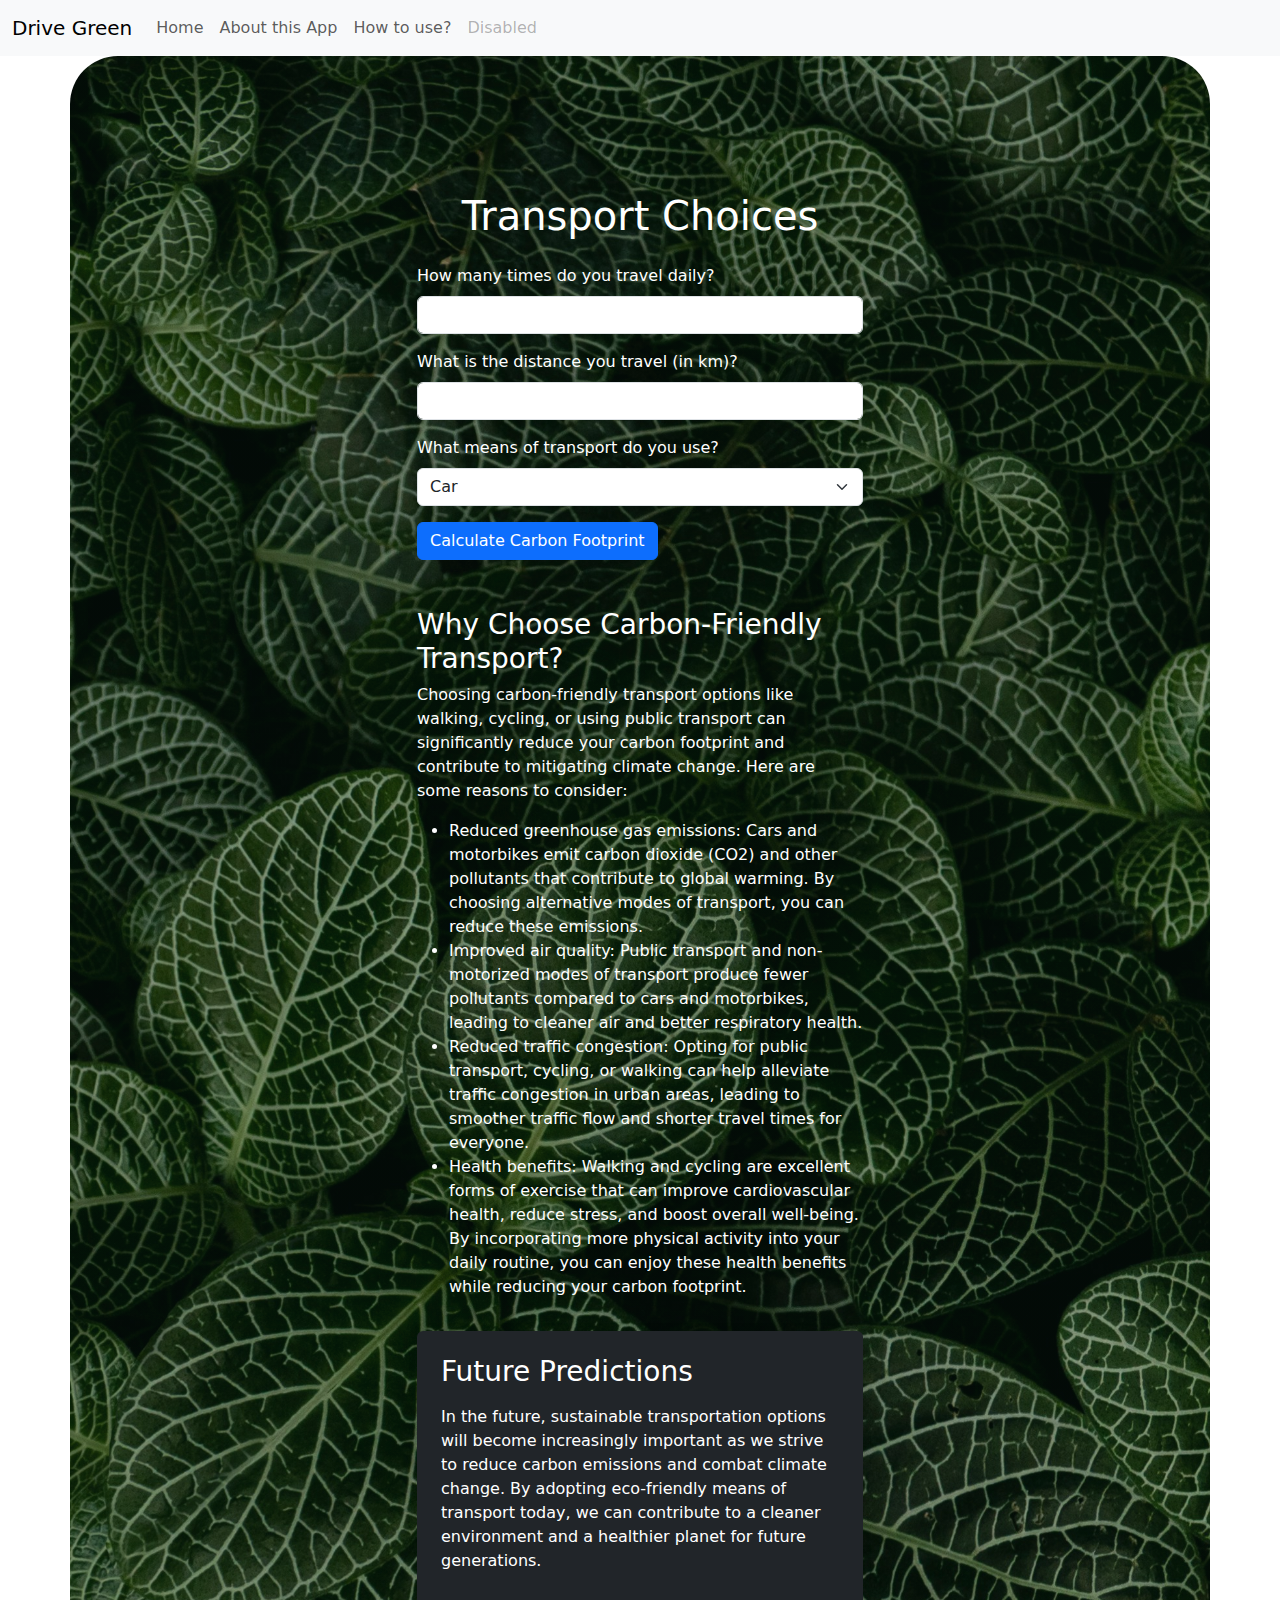
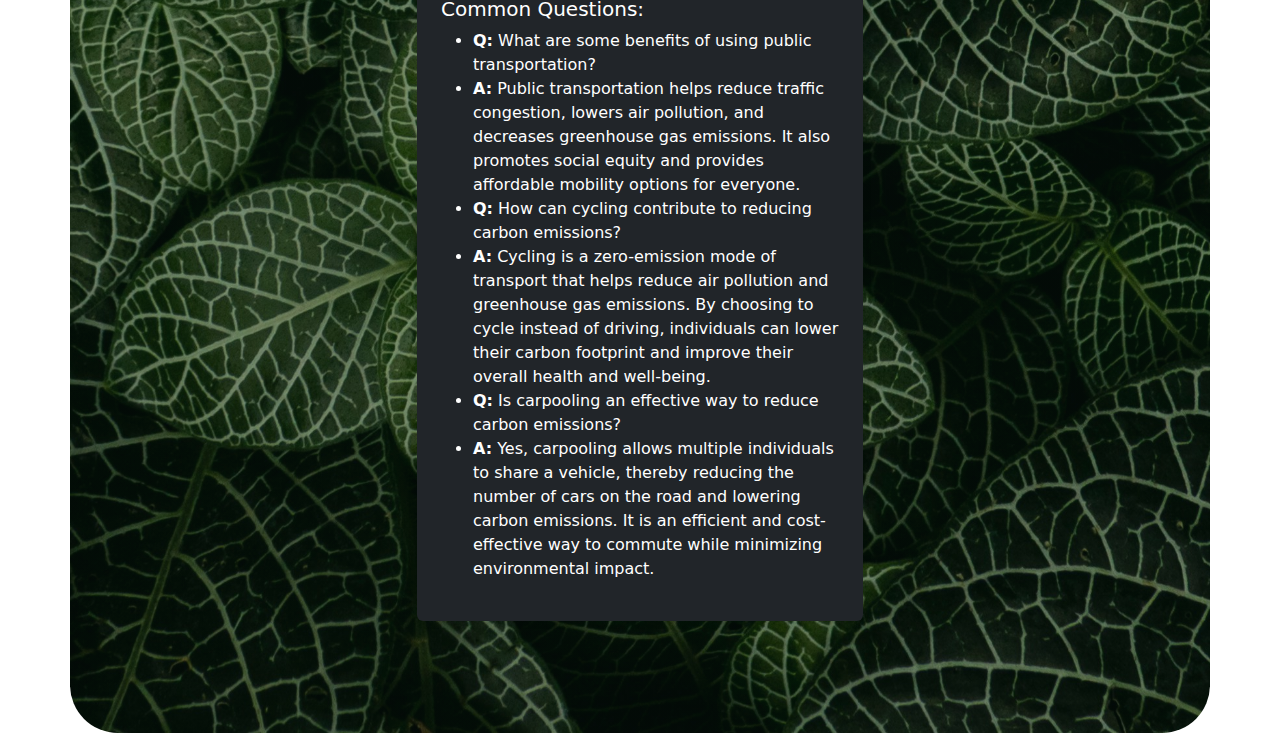
<file: carbon_footprint.html>
<!DOCTYPE html>
<html lang="en">

<head>
    <meta charset="UTF-8">
    <meta name="viewport" content="width=device-width, initial-scale=1.0">
    <title>Transport Choices</title>
    <link href="https://cdn.jsdelivr.net/npm/bootstrap@5.3.3/dist/css/bootstrap.min.css" rel="stylesheet"
        integrity="sha384-QWTKZyjpPEjISv5WaRU9OFeRpok6YctnYmDr5pNlyT2bRjXh0JMhjY6hW+ALEwIH" crossorigin="anonymous">
    <style>
        :root {
            --overcolor2: rgb(9 35 23 / 29%);
        }

        .main-bg {
            background: linear-gradient(var(--overcolor2),
                    var(--overcolor2)), url('josefin-HtCgLIDy-2U-unsplash.jpg');
            background-size: cover;
            background-repeat: no-repeat;
            background-position: center;
            color: white;
            padding: 7rem;
            border-radius: 3rem;
        }

        .prediction-card {
            background-color: rgba(255, 255, 255, 0.9);
            border-radius: 1rem;
            padding: 1.5rem;
            margin-top: 2rem;
            box-shadow: 0 0 10px rgba(0, 0, 0, 0.1);
        }
    </style>
</head>

<body>
    <nav class="navbar navbar-expand-lg bg-body-tertiary">
        <div class="container-fluid">
            <a class="navbar-brand" href="#">Drive Green</a>
            <button class="navbar-toggler" type="button" data-bs-toggle="collapse"
                data-bs-target="#navbarSupportedContent" aria-controls="navbarSupportedContent" aria-expanded="false"
                aria-label="Toggle navigation">
                <span class="navbar-toggler-icon"></span>
            </button>
            <div class="collapse navbar-collapse" id="navbarSupportedContent">
                <ul class="navbar-nav me-auto mb-2 mb-lg-0">
                    <li class="nav-item">
                        <a class="nav-link" href="index.html">Home</a>
                    </li>
                    <li class="nav-item">
                        <a class="nav-link" href="#">About this App</a>
                    </li>
                    <li class="nav-item">
                        <a class="nav-link" href="#">How to use?</a>
                    </li>
                    <li class="nav-item">
                        <a class="nav-link disabled" aria-disabled="true">Disabled</a>
                    </li>
                </ul>
            </div>
        </div>
    </nav>

    <div class="container main-bg">
        <h1 class="my-4 text-center">Transport Choices</h1>
        <div class="row">
            <div class="col-md-6 offset-md-3">
                <form id="carbonForm">
                    <div class="mb-3">
                        <label for="dailyTravel" class="form-label">How many times do you travel daily?</label>
                        <input type="number" class="form-control" id="dailyTravel" required>
                    </div>
                    <div class="mb-3">
                        <label for="distance" class="form-label">What is the distance you travel (in km)?</label>
                        <input type="number" class="form-control" id="distance" required>
                    </div>
                    <div class="mb-3">
                        <label for="transport" class="form-label">What means of transport do you use?</label>
                        <select class="form-select" id="transport" required>
                            <option value="car">Car</option>
                            <option value="motorbike">Motorbike</option>
                            <option value="bus">Bus</option>
                            <option value="metro">Metro</option>
                            <option value="shared_taxi">Shared Taxi</option> <!-- Updated option -->
                            <option value="bicycle">Bicycle</option> <!-- Corrected capitalization -->
                            <option value="walking">Walking</option> <!-- Corrected capitalization -->
                        </select>
                    </div>
                    <button type="submit" class="btn btn-primary">Calculate Carbon Footprint</button>
                </form>
                <div id="result" class="mt-3"></div>
                <div class="mt-5">
                    <h3>Why Choose Carbon-Friendly Transport?</h3>
                    <p>Choosing carbon-friendly transport options like walking, cycling, or using public transport can
                        significantly reduce your carbon footprint and contribute to mitigating climate change. Here are
                        some reasons to consider:</p>
                    <ul>
                        <li>Reduced greenhouse gas emissions: Cars and motorbikes emit carbon dioxide (CO2) and other
                            pollutants that contribute to global warming. By choosing alternative modes of transport,
                            you can reduce these emissions.</li>
                        <li>Improved air quality: Public transport and non-motorized modes of transport produce fewer
                            pollutants compared to cars and motorbikes, leading to cleaner air and better respiratory
                            health.</li>
                        <li>Reduced traffic congestion: Opting for public transport, cycling, or walking can help
                            alleviate traffic congestion in urban areas, leading to smoother traffic flow and shorter
                            travel times for everyone.</li>
                        <li>Health benefits: Walking and cycling are excellent forms of exercise that can improve
                            cardiovascular health, reduce stress, and boost overall well-being. By incorporating more
                            physical activity into your daily routine, you can enjoy these health benefits while
                            reducing your carbon footprint.</li>
                    </ul>
                </div>
                <!-- <div class="prediction-card">
                    <h3 class="text-center">Future Predictions</h3>
                    <p>In the future, advancements in technology and infrastructure will make carbon-friendly transport
                        options even more accessible and appealing. Here are some predictions:</p>
                    <ul>
                        <li>Expansion of bike lanes and pedestrian-friendly zones in cities to encourage walking and
                            cycling.</li>
                        <li>Increased availability of electric vehicles (EVs) and improved charging infrastructure,
                            making EVs a mainstream choice for consumers.</li>
                        <li>Integration of smart transportation systems to optimize traffic flow and reduce congestion,
                            resulting in shorter travel times and lower emissions.</li>
                        <li>Implementation of incentives and policies to promote carpooling, ride-sharing, and public
                            transportation, incentivizing people to choose sustainable travel options.</li>
                        <li>Emergence of innovative transportation solutions, such as autonomous vehicles and flying
                            taxis, revolutionizing urban mobility and reducing environmental impact.</li>
                    </ul>
                    <p>By embracing these future trends and making conscious choices today, we can create a more
                        sustainable and eco-friendly transportation system for generations to come.</p>
                </div>
            </div> -->
                <div class="prediction-card bg-dark text-white p-4 rounded">
                    <h3 class="mb-3">Future Predictions</h3>
                    <p>In the future, sustainable transportation options will become increasingly important as we strive
                        to
                        reduce carbon emissions and combat climate change. By adopting eco-friendly means of transport
                        today, we can contribute to a cleaner environment and a healthier planet for future generations.
                    </p>
                    <h5 class="mt-4">Common Questions:</h5>
                    <ul>
                        <li><strong>Q:</strong> What are some benefits of using public transportation?</li>
                        <li><strong>A:</strong> Public transportation helps reduce traffic congestion, lowers air
                            pollution,
                            and decreases greenhouse gas emissions. It also promotes social equity and provides
                            affordable
                            mobility options for everyone.</li>
                        <li><strong>Q:</strong> How can cycling contribute to reducing carbon emissions?</li>
                        <li><strong>A:</strong> Cycling is a zero-emission mode of transport that helps reduce air
                            pollution
                            and greenhouse gas emissions. By choosing to cycle instead of driving, individuals can lower
                            their carbon footprint and improve their overall health and well-being.</li>
                        <li><strong>Q:</strong> Is carpooling an effective way to reduce carbon emissions?</li>
                        <li><strong>A:</strong> Yes, carpooling allows multiple individuals to share a vehicle, thereby
                            reducing the number of cars on the road and lowering carbon emissions. It is an efficient
                            and
                            cost-effective way to commute while minimizing environmental impact.</li>
                    </ul>
                </div>

            </div>
        </div>

        <script src="https://cdn.jsdelivr.net/npm/bootstrap@5.3.3/dist/js/bootstrap.bundle.min.js"
            integrity="sha384-YvpcrYf0tY3lHB60NNkmXc5s9fDVZLESaAA55NDzOxhy9GkcIdslK1eN7N6jIeHz"
            crossorigin="anonymous"></script>
        <script src="carbon_footprint.js"></script>
</body>

</html>
</file>
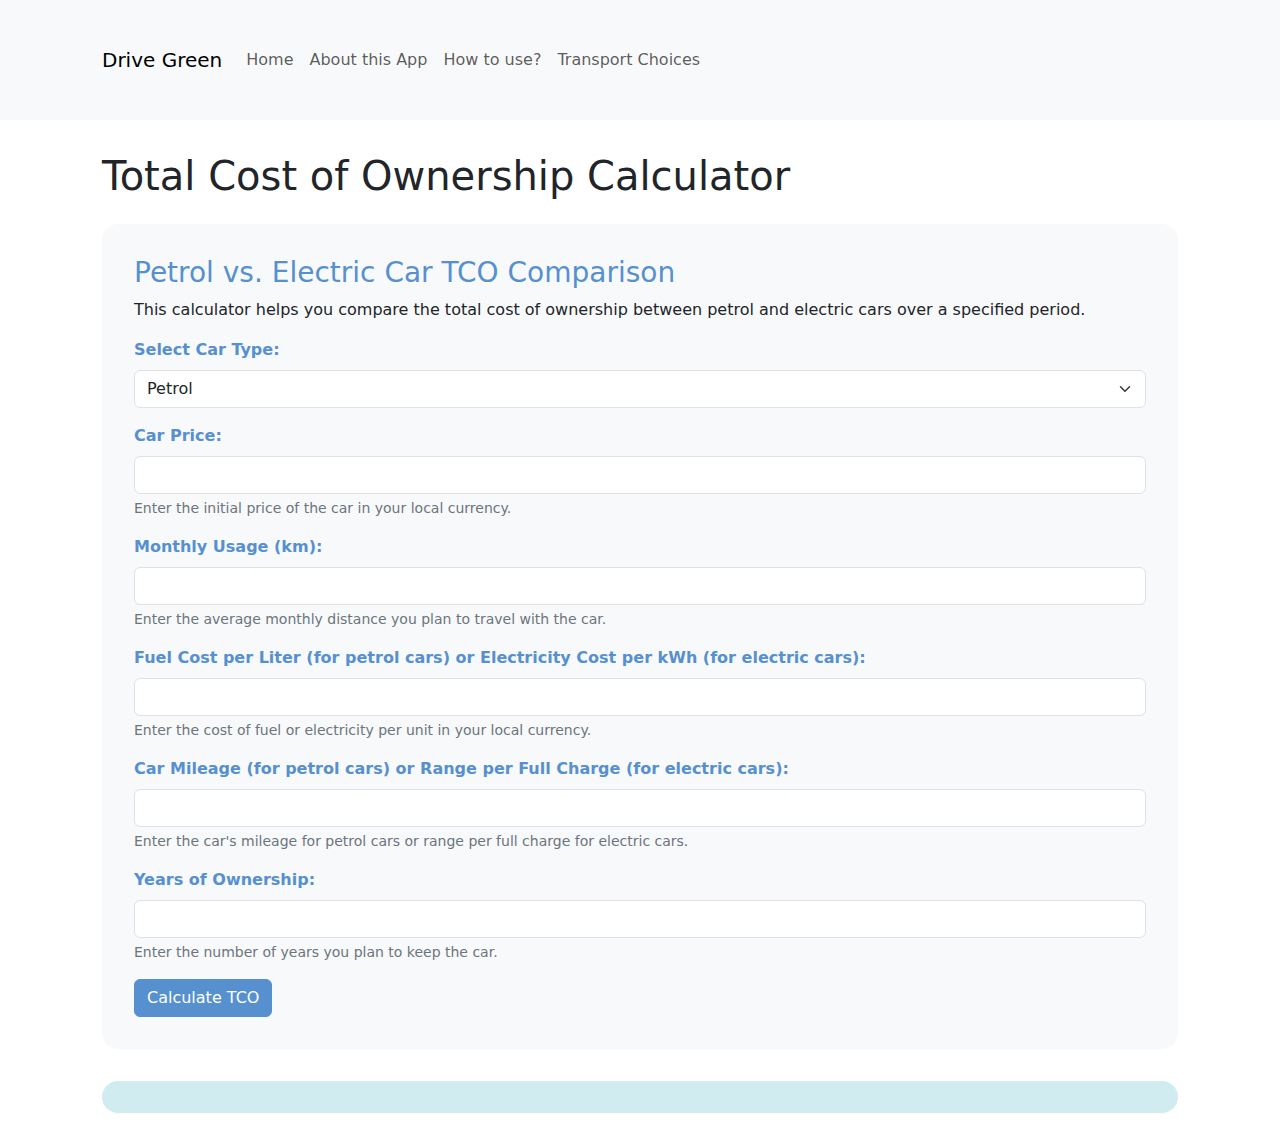
<file: ownership_cost.html>
<!DOCTYPE html>
<html lang="en">

<head>
    <meta charset="UTF-8">
    <meta name="viewport" content="width=device-width, initial-scale=1.0">
    <title>Total Cost of Ownership Calculator</title>
    <link href="https://cdn.jsdelivr.net/npm/bootstrap@5.3.3/dist/css/bootstrap.min.css" rel="stylesheet"
        integrity="sha384-QWTKZyjpPEjISv5WaRU9OFeRpok6YctnYmDr5pNlyT2bRjXh0JMhjY6hW+ALEwIH" crossorigin="anonymous">
    <style>
        .container {
            padding: 2rem;
        }

        .calculator-card {
            background-color: #f8f9fa;
            border-radius: 1rem;
            padding: 2rem;
            margin-bottom: 2rem;
        }

        .calculator-card h3 {
            color: #5690cf;
        }

        .calculator-card p {
            color: #212529;
        }

        .form-label {
            font-weight: bold;
            color: #5690cf;
        }

        .form-text {
            color: #6c757d;
        }

        .btn-primary {
            background-color: #5690cf;
            border-color: #5690cf;
        }

        .btn-primary:hover {
            background-color: #000102;
            border-color: #5690cf;
        }

        .result-container {
            background-color: #d1ecf1;
            border-radius: 1rem;
            padding: 1rem;
            margin-top: 1rem;

            :root {
                --overcolor2: rgb(9 35 23 / 29%);
            }

            .main-bg {
                background: linear-gradient(var(--overcolor2),
                        var(--overcolor2)), url('josefin-HtCgLIDy-2U-unsplash.jpg');
                background-size: cover;
                background-repeat: no-repeat;
                background-position: center;
                color: white;
                padding: 7rem;
                border-radius: 3rem;
            }
        }
    </style>
</head>

<body>
    <nav class="navbar navbar-expand-lg navbar-light bg-light">
        <div class="container">
            <a class="navbar-brand" href="#">Drive Green</a>
            <button class="navbar-toggler" type="button" data-bs-toggle="collapse"
                data-bs-target="#navbarSupportedContent" aria-controls="navbarSupportedContent" aria-expanded="false"
                aria-label="Toggle navigation">
                <span class="navbar-toggler-icon"></span>
            </button>
            <div class="collapse navbar-collapse" id="navbarSupportedContent">
                <ul class="navbar-nav me-auto"> <!-- Changed class to me-auto -->
                    <li class="nav-item">
                        <a class="nav-link" href="index.html">Home</a>
                    </li>
                    <li class="nav-item">
                        <a class="nav-link" href="#">About this App</a>
                    </li>
                    <li class="nav-item">
                        <a class="nav-link" href="#">How to use?</a>
                    </li>
                    <li class="nav-item">
                        <a class="nav-link" href="carbon_footprint.html">Transport Choices</a>
                    </li>
                    <!-- </ul>
                <ul class="navbar-nav ms-auto">
                    <li class="nav-item">
                        <a class="nav-link" href="carbon_footprint.html">Transport Choices</a>
                    </li>
                </ul> -->
            </div>
        </div>
    </nav>

    <div class="container main-bg">
        <h1 class="mb-4">Total Cost of Ownership Calculator</h1>

        <div class="calculator-card">
            <h3>Petrol vs. Electric Car TCO Comparison</h3>
            <p>This calculator helps you compare the total cost of ownership between petrol and electric cars over a
                specified period.</p>

            <form id="tcoForm">
                <div class="mb-3">
                    <label for="carType" class="form-label">Select Car Type:</label>
                    <select class="form-select" id="carType" required>
                        <option value="petrol">Petrol</option>
                        <option value="electric">Electric</option>
                    </select>
                </div>
                <div class="mb-3">
                    <label for="carPrice" class="form-label">Car Price:</label>
                    <input type="number" class="form-control" id="carPrice" required>
                    <div class="form-text">Enter the initial price of the car in your local currency.</div>
                </div>
                <div class="mb-3">
                    <label for="monthlyUsage" class="form-label">Monthly Usage (km):</label>
                    <input type="number" class="form-control" id="monthlyUsage" required>
                    <div class="form-text">Enter the average monthly distance you plan to travel with the car.</div>
                </div>
                <div class="mb-3">
                    <label for="fuelCost" class="form-label">Fuel Cost per Liter (for petrol cars) or Electricity Cost
                        per kWh (for electric cars):</label>
                    <input type="number" class="form-control" id="fuelCost" required>
                    <div class="form-text">Enter the cost of fuel or electricity per unit in your local currency.</div>
                </div>
                <div class="mb-3">
                    <label for="carMileageRange" class="form-label">Car Mileage (for petrol cars) or Range per Full
                        Charge (for electric cars):</label>
                    <input type="number" class="form-control" id="carMileageRange" required>
                    <div class="form-text">Enter the car's mileage for petrol cars or range per full charge for
                        electric cars.</div>
                </div>
                <div class="mb-3">
                    <label for="yearsOwnership" class="form-label">Years of Ownership:</label>
                    <input type="number" class="form-control" id="yearsOwnership" required>
                    <div class="form-text">Enter the number of years you plan to keep the car.</div>
                </div>
                <button type="submit" class="btn btn-primary">Calculate TCO</button>
            </form>
        </div>

        <div id="result" class="result-container"></div>
    </div>

    <script src="ownership_cost.js"></script>
</body>

</html>
</file>
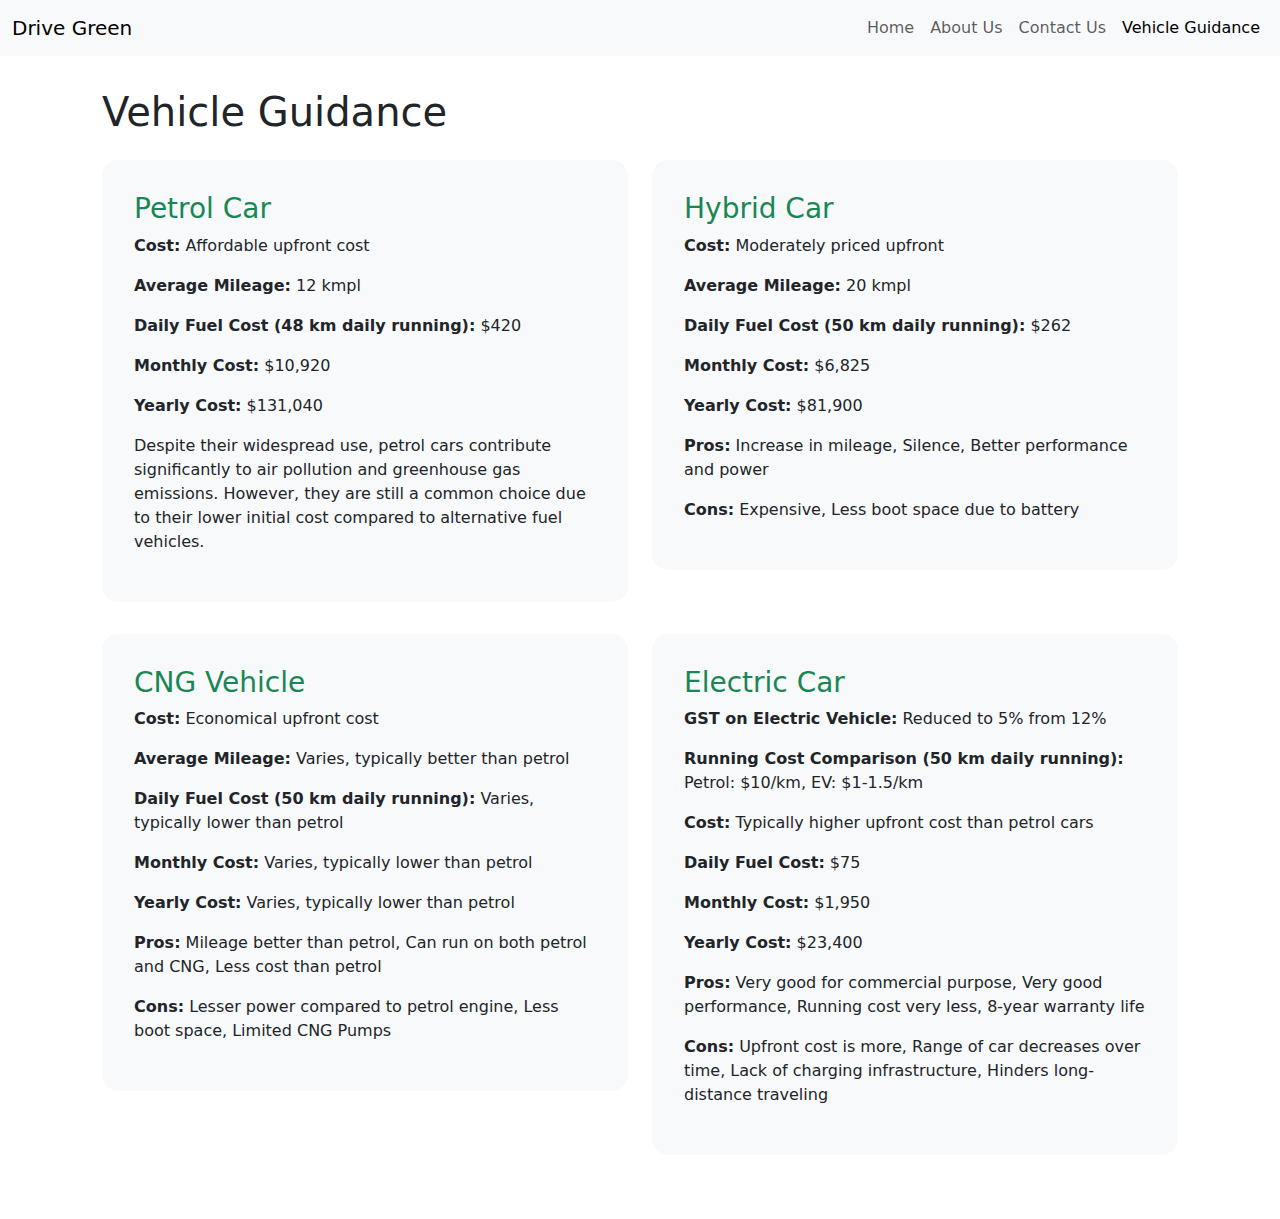
<file: vehicle_guidance.html>
<!DOCTYPE html>
<html lang="en">

<head>
    <meta charset="UTF-8">
    <meta name="viewport" content="width=device-width, initial-scale=1.0">
    <title>Vehicle Guidance</title>
    <link href="https://cdn.jsdelivr.net/npm/bootstrap@5.3.3/dist/css/bootstrap.min.css" rel="stylesheet"
        integrity="sha384-QWTKZyjpPEjISv5WaRU9OFeRpok6YctnYmDr5pNlyT2bRjXh0JMhjY6hW+ALEwIH" crossorigin="anonymous">
    <style>
        .container {
            padding: 2rem;
        }

        .vehicle-card {
            background-color: #f8f9fa;
            border-radius: 1rem;
            padding: 2rem;
            margin-bottom: 2rem;
        }

        .vehicle-card h3 {
            color: #198754;
        }

        .vehicle-card p {
            color: #212529;
        }
    </style>
</head>

<body>
    <nav class="navbar navbar-expand-lg navbar-light bg-light">
        <div class="container-fluid">
            <a class="navbar-brand" href="#">Drive Green</a>
            <button class="navbar-toggler" type="button" data-bs-toggle="collapse"
                data-bs-target="#navbarSupportedContent" aria-controls="navbarSupportedContent" aria-expanded="false"
                aria-label="Toggle navigation">
                <span class="navbar-toggler-icon"></span>
            </button>
            <div class="collapse navbar-collapse" id="navbarSupportedContent">
                <ul class="navbar-nav ms-auto">
                    <li class="nav-item">
                        <a class="nav-link" href="index.html">Home</a>
                    </li>
                    <li class="nav-item">
                        <a class="nav-link" href="about.html">About Us</a>
                    </li>
                    <li class="nav-item">
                        <a class="nav-link" href="contact.html">Contact Us</a>
                    </li>
                    <li class="nav-item">
                        <a class="nav-link active" href="vehicle_guidance.html">Vehicle Guidance</a>
                    </li>
                </ul>
            </div>
        </div>
    </nav>

    <div class="container">
        <h1 class="mb-4">Vehicle Guidance</h1>

        <div class="row">
            <div class="col-md-6">
                <div class="vehicle-card">
                    <h3>Petrol Car</h3>
                    <p><strong>Cost:</strong> Affordable upfront cost</p>
                    <p><strong>Average Mileage:</strong> 12 kmpl</p>
                    <p><strong>Daily Fuel Cost (48 km daily running):</strong> $420</p>
                    <p><strong>Monthly Cost:</strong> $10,920</p>
                    <p><strong>Yearly Cost:</strong> $131,040</p>
                    <p>Despite their widespread use, petrol cars contribute significantly to air pollution and
                        greenhouse gas emissions. However, they are still a common choice due to their lower
                        initial cost compared to alternative fuel vehicles.</p>
                </div>
            </div>
            <div class="col-md-6">
                <div class="vehicle-card">
                    <h3>Hybrid Car</h3>
                    <p><strong>Cost:</strong> Moderately priced upfront</p>
                    <p><strong>Average Mileage:</strong> 20 kmpl</p>
                    <p><strong>Daily Fuel Cost (50 km daily running):</strong> $262</p>
                    <p><strong>Monthly Cost:</strong> $6,825</p>
                    <p><strong>Yearly Cost:</strong> $81,900</p>
                    <p><strong>Pros:</strong> Increase in mileage, Silence, Better performance and power</p>
                    <p><strong>Cons:</strong> Expensive, Less boot space due to battery</p>
                </div>
            </div>
        </div>

        <div class="row">
            <div class="col-md-6">
                <div class="vehicle-card">
                    <h3>CNG Vehicle</h3>
                    <p><strong>Cost:</strong> Economical upfront cost</p>
                    <p><strong>Average Mileage:</strong> Varies, typically better than petrol</p>
                    <p><strong>Daily Fuel Cost (50 km daily running):</strong> Varies, typically lower than petrol</p>
                    <p><strong>Monthly Cost:</strong> Varies, typically lower than petrol</p>
                    <p><strong>Yearly Cost:</strong> Varies, typically lower than petrol</p>
                    <p><strong>Pros:</strong> Mileage better than petrol, Can run on both petrol and CNG, Less cost than
                        petrol</p>
                    <p><strong>Cons:</strong> Lesser power compared to petrol engine, Less boot space, Limited CNG Pumps
                    </p>
                </div>
            </div>
            <div class="col-md-6">
                <div class="vehicle-card">
                    <h3>Electric Car</h3>
                    <p><strong>GST on Electric Vehicle:</strong> Reduced to 5% from 12%</p>
                    <p><strong>Running Cost Comparison (50 km daily running):</strong> Petrol: $10/km, EV: $1-1.5/km</p>
                    <p><strong>Cost:</strong> Typically higher upfront cost than petrol cars</p>
                    <p><strong>Daily Fuel Cost:</strong> $75</p>
                    <p><strong>Monthly Cost:</strong> $1,950</p>
                    <p><strong>Yearly Cost:</strong> $23,400</p>
                    <p><strong>Pros:</strong> Very good for commercial purpose, Very good performance, Running cost very
                        less, 8-year warranty life</p>
                    <p><strong>Cons:</strong> Upfront cost is more, Range of car decreases over time, Lack of charging
                        infrastructure, Hinders long-distance traveling</p>
                </div>
            </div>
        </div>
    </div>

    <script src="https://cdn.jsdelivr.net/npm/bootstrap@5.3.3/dist/js/bootstrap.bundle.min.js"
        integrity="sha384-YvpcrYf0tY3lHB60NNkmXc5s9fDVZLESaAA55NDzOxhy9GkcIdslK1eN7N6jIeHz"
        crossorigin="anonymous"></script>
</body>

</html>
</file>
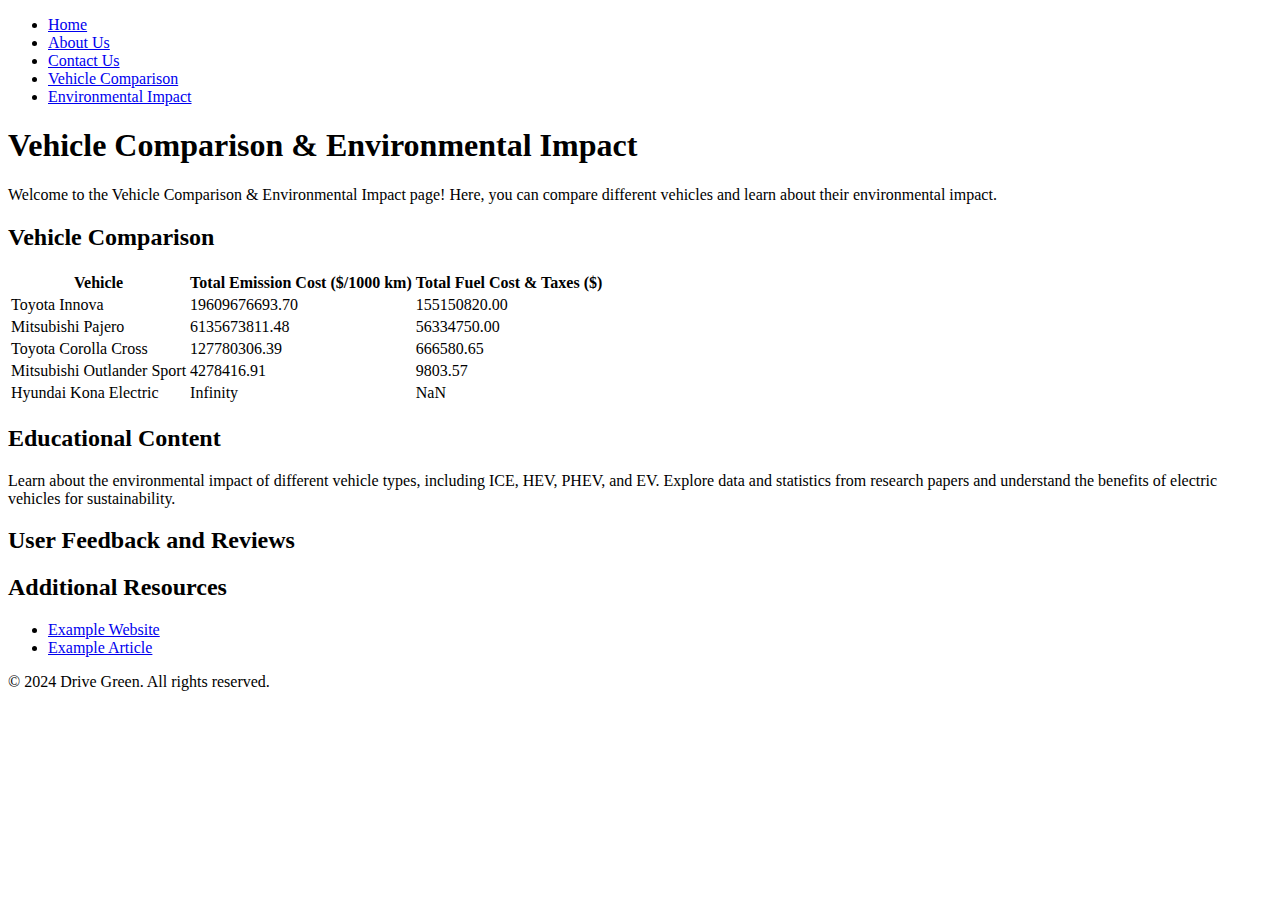
<file: vehiclecomp&impact.html>
<!DOCTYPE html>
<html lang="en">

<head>
    <meta charset="UTF-8">
    <meta name="viewport" content="width=device-width, initial-scale=1.0">
    <title>Vehicle Comparison & Environmental Impact</title>
    <!-- Add your CSS stylesheets and JavaScript files here -->
    <link rel="stylesheet" href="styles.css">
    <script src="vehiclecomp&impact.js" defer></script>
</head>

<body>
    <!-- Navigation Menu -->
    <nav>
        <ul>
            <li><a href="index.html">Home</a></li>
            <li><a href="about.html">About Us</a></li>
            <li><a href="contact.html">Contact Us</a></li>
            <li><a href="vehicle_comparison.html">Vehicle Comparison</a></li>
            <li><a href="environmental_impact.html" class="active">Environmental Impact</a></li>
        </ul>
    </nav>

    <!-- Main Content -->
    <div class="container">
        <h1>Vehicle Comparison & Environmental Impact</h1>
        <p>Welcome to the Vehicle Comparison & Environmental Impact page! Here, you can compare different vehicles and
            learn about their environmental impact.</p>

        <!-- Vehicle Comparison Tool -->
        <section id="vehicleComparison">
            <!-- Vehicle comparison tool will be displayed here by JavaScript -->
        </section>

        <!-- Educational Content -->
        <section id="educationalContent">
            <h2>Educational Content</h2>
            <!-- Add informative sections and educational content here -->
            <p>Learn about the environmental impact of different vehicle types, including ICE, HEV, PHEV, and EV.
                Explore data and statistics from research papers and understand the benefits of electric vehicles for
                sustainability.</p>
        </section>

        <!-- User Feedback and Reviews -->
        <section id="userFeedback">
            <h2>User Feedback and Reviews</h2>
            <!-- Add user feedback and reviews section here -->
            <div id="userReviews">
                <!-- User reviews and feedback will be displayed here -->
            </div>
        </section>

        <!-- Additional Resources -->
        <section id="additionalResources">
            <h2>Additional Resources</h2>
            <!-- Add links to external resources and further reading materials here -->
            <ul>
                <li><a href="https://example.com">Example Website</a></li>
                <li><a href="https://example.org">Example Article</a></li>
            </ul>
        </section>
    </div>

    <!-- Footer -->
    <footer>
        <p>&copy; 2024 Drive Green. All rights reserved.</p>
    </footer>
</body>

</html>
</file>
<file: styles.css>
/* body {
    font-family: Arial, sans-serif;
    margin: 0;
    padding: 0;
}

header {
    background-color: #007bff;
    color: #fff;
    padding: 20px;
    text-align: center;
}

h1 {
    margin: 0;
}

main {
    padding: 20px;
}

.calculator {
    max-width: 400px;
    margin: 0 auto;
    padding: 20px;
    background-color: #f4f4f4;
    border-radius: 8px;
    box-shadow: 0 0 10px rgba(0, 0, 0, 0.1);
}

.input-section {
    margin-bottom: 15px;
}

label {
    display: block;
    font-weight: bold;
    margin-bottom: 5px;
}

input[type="number"],
select {
    width: 100%;
    padding: 10px;
    border: 1px solid #ccc;
    border-radius: 4px;
    font-size: 16px;
}

button {
    display: block;
    width: 100%;
    padding: 10px;
    background-color: #007bff;
    color: #fff;
    border: none;
    border-radius: 4px;
    font-size: 16px;
    cursor: pointer;
}

button:hover {
    background-color: #0056b3;
}

.result-section {
    margin-top: 20px;
    text-align: center;
    font-size: 18px;
    font-weight: bold;
} */
</file>
